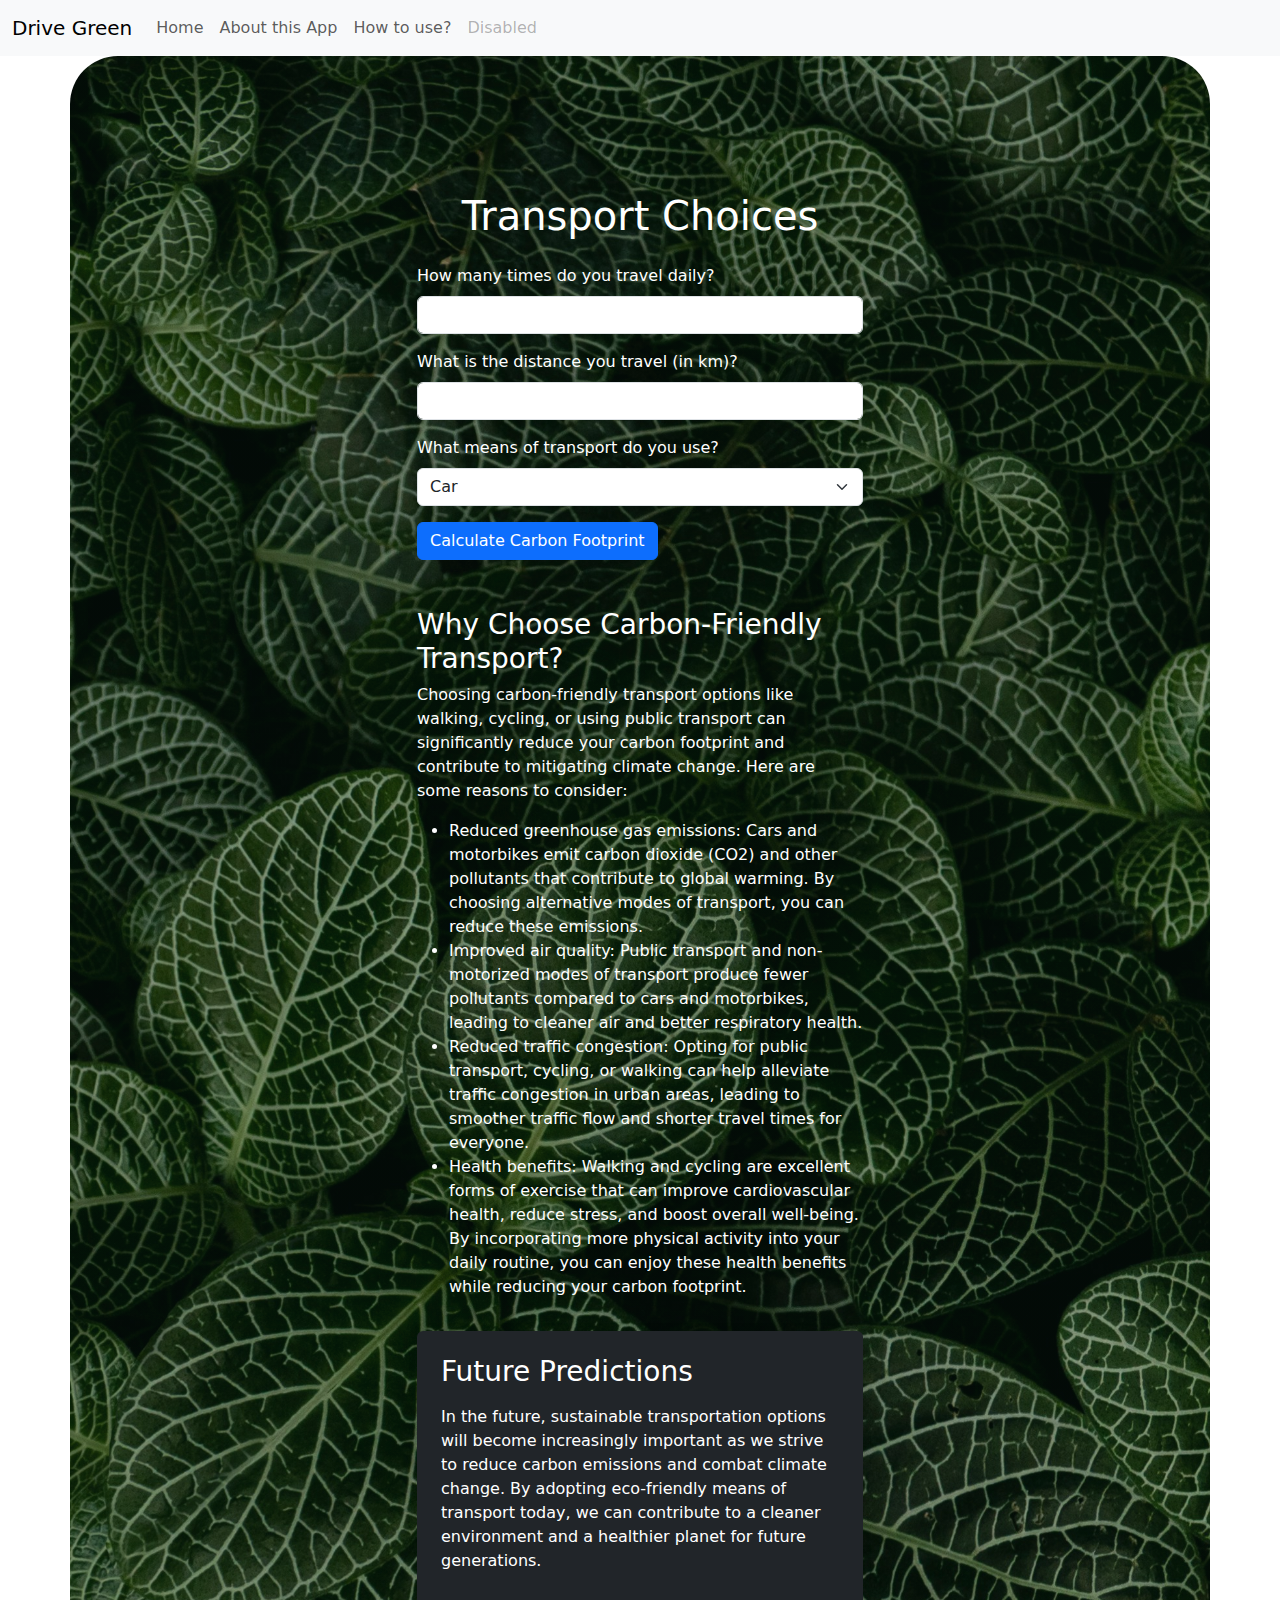
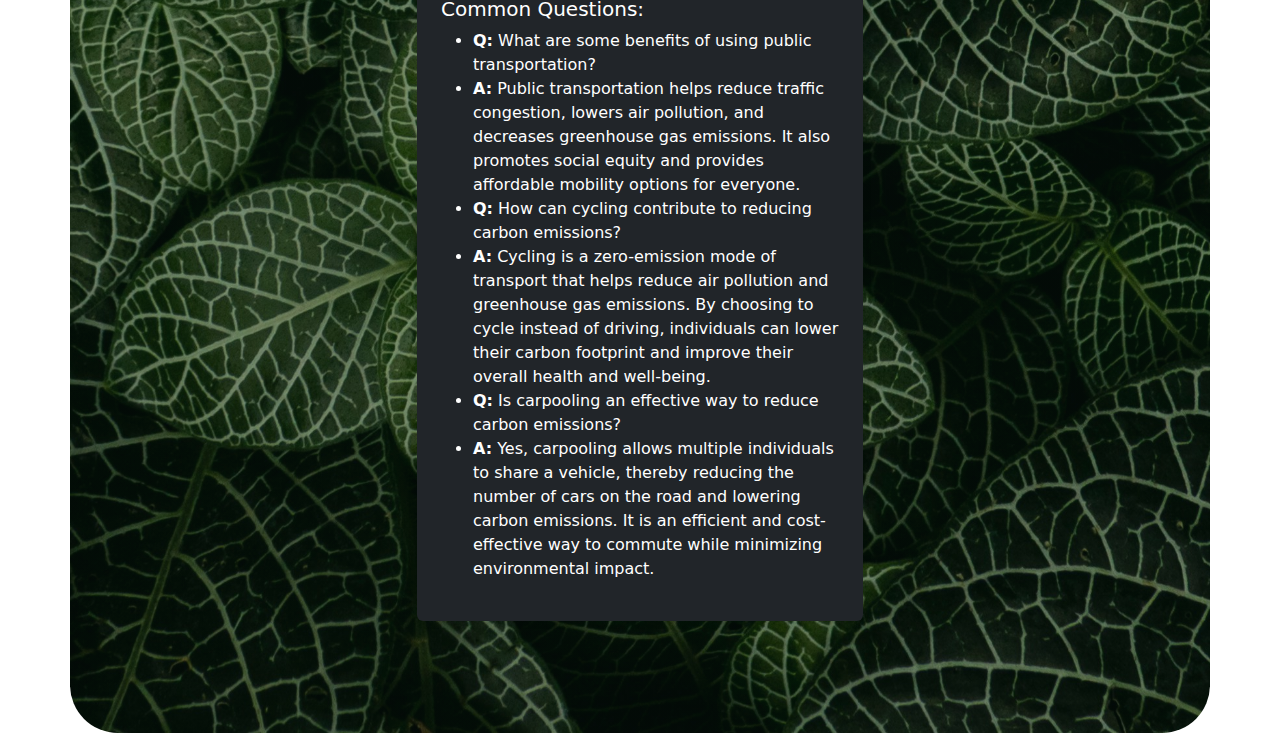
<file: carbon_footprint.html>
<!DOCTYPE html>
<html lang="en">

<head>
    <meta charset="UTF-8">
    <meta name="viewport" content="width=device-width, initial-scale=1.0">
    <title>Transport Choices</title>
    <link href="https://cdn.jsdelivr.net/npm/bootstrap@5.3.3/dist/css/bootstrap.min.css" rel="stylesheet"
        integrity="sha384-QWTKZyjpPEjISv5WaRU9OFeRpok6YctnYmDr5pNlyT2bRjXh0JMhjY6hW+ALEwIH" crossorigin="anonymous">
    <style>
        :root {
            --overcolor2: rgb(9 35 23 / 29%);
        }

        .main-bg {
            background: linear-gradient(var(--overcolor2),
                    var(--overcolor2)), url('josefin-HtCgLIDy-2U-unsplash.jpg');
            background-size: cover;
            background-repeat: no-repeat;
            background-position: center;
            color: white;
            padding: 7rem;
            border-radius: 3rem;
        }

        .prediction-card {
            background-color: rgba(255, 255, 255, 0.9);
            border-radius: 1rem;
            padding: 1.5rem;
            margin-top: 2rem;
            box-shadow: 0 0 10px rgba(0, 0, 0, 0.1);
        }
    </style>
</head>

<body>
    <nav class="navbar navbar-expand-lg bg-body-tertiary">
        <div class="container-fluid">
            <a class="navbar-brand" href="#">Drive Green</a>
            <button class="navbar-toggler" type="button" data-bs-toggle="collapse"
                data-bs-target="#navbarSupportedContent" aria-controls="navbarSupportedContent" aria-expanded="false"
                aria-label="Toggle navigation">
                <span class="navbar-toggler-icon"></span>
            </button>
            <div class="collapse navbar-collapse" id="navbarSupportedContent">
                <ul class="navbar-nav me-auto mb-2 mb-lg-0">
                    <li class="nav-item">
                        <a class="nav-link" href="index.html">Home</a>
                    </li>
                    <li class="nav-item">
                        <a class="nav-link" href="#">About this App</a>
                    </li>
                    <li class="nav-item">
                        <a class="nav-link" href="#">How to use?</a>
                    </li>
                    <li class="nav-item">
                        <a class="nav-link disabled" aria-disabled="true">Disabled</a>
                    </li>
                </ul>
            </div>
        </div>
    </nav>

    <div class="container main-bg">
        <h1 class="my-4 text-center">Transport Choices</h1>
        <div class="row">
            <div class="col-md-6 offset-md-3">
                <form id="carbonForm">
                    <div class="mb-3">
                        <label for="dailyTravel" class="form-label">How many times do you travel daily?</label>
                        <input type="number" class="form-control" id="dailyTravel" required>
                    </div>
                    <div class="mb-3">
                        <label for="distance" class="form-label">What is the distance you travel (in km)?</label>
                        <input type="number" class="form-control" id="distance" required>
                    </div>
                    <div class="mb-3">
                        <label for="transport" class="form-label">What means of transport do you use?</label>
                        <select class="form-select" id="transport" required>
                            <option value="car">Car</option>
                            <option value="motorbike">Motorbike</option>
                            <option value="bus">Bus</option>
                            <option value="metro">Metro</option>
                            <option value="shared_taxi">Shared Taxi</option> <!-- Updated option -->
                            <option value="bicycle">Bicycle</option> <!-- Corrected capitalization -->
                            <option value="walking">Walking</option> <!-- Corrected capitalization -->
                        </select>
                    </div>
                    <button type="submit" class="btn btn-primary">Calculate Carbon Footprint</button>
                </form>
                <div id="result" class="mt-3"></div>
                <div class="mt-5">
                    <h3>Why Choose Carbon-Friendly Transport?</h3>
                    <p>Choosing carbon-friendly transport options like walking, cycling, or using public transport can
                        significantly reduce your carbon footprint and contribute to mitigating climate change. Here are
                        some reasons to consider:</p>
                    <ul>
                        <li>Reduced greenhouse gas emissions: Cars and motorbikes emit carbon dioxide (CO2) and other
                            pollutants that contribute to global warming. By choosing alternative modes of transport,
                            you can reduce these emissions.</li>
                        <li>Improved air quality: Public transport and non-motorized modes of transport produce fewer
                            pollutants compared to cars and motorbikes, leading to cleaner air and better respiratory
                            health.</li>
                        <li>Reduced traffic congestion: Opting for public transport, cycling, or walking can help
                            alleviate traffic congestion in urban areas, leading to smoother traffic flow and shorter
                            travel times for everyone.</li>
                        <li>Health benefits: Walking and cycling are excellent forms of exercise that can improve
                            cardiovascular health, reduce stress, and boost overall well-being. By incorporating more
                            physical activity into your daily routine, you can enjoy these health benefits while
                            reducing your carbon footprint.</li>
                    </ul>
                </div>
                <!-- <div class="prediction-card">
                    <h3 class="text-center">Future Predictions</h3>
                    <p>In the future, advancements in technology and infrastructure will make carbon-friendly transport
                        options even more accessible and appealing. Here are some predictions:</p>
                    <ul>
                        <li>Expansion of bike lanes and pedestrian-friendly zones in cities to encourage walking and
                            cycling.</li>
                        <li>Increased availability of electric vehicles (EVs) and improved charging infrastructure,
                            making EVs a mainstream choice for consumers.</li>
                        <li>Integration of smart transportation systems to optimize traffic flow and reduce congestion,
                            resulting in shorter travel times and lower emissions.</li>
                        <li>Implementation of incentives and policies to promote carpooling, ride-sharing, and public
                            transportation, incentivizing people to choose sustainable travel options.</li>
                        <li>Emergence of innovative transportation solutions, such as autonomous vehicles and flying
                            taxis, revolutionizing urban mobility and reducing environmental impact.</li>
                    </ul>
                    <p>By embracing these future trends and making conscious choices today, we can create a more
                        sustainable and eco-friendly transportation system for generations to come.</p>
                </div>
            </div> -->
                <div class="prediction-card bg-dark text-white p-4 rounded">
                    <h3 class="mb-3">Future Predictions</h3>
                    <p>In the future, sustainable transportation options will become increasingly important as we strive
                        to
                        reduce carbon emissions and combat climate change. By adopting eco-friendly means of transport
                        today, we can contribute to a cleaner environment and a healthier planet for future generations.
                    </p>
                    <h5 class="mt-4">Common Questions:</h5>
                    <ul>
                        <li><strong>Q:</strong> What are some benefits of using public transportation?</li>
                        <li><strong>A:</strong> Public transportation helps reduce traffic congestion, lowers air
                            pollution,
                            and decreases greenhouse gas emissions. It also promotes social equity and provides
                            affordable
                            mobility options for everyone.</li>
                        <li><strong>Q:</strong> How can cycling contribute to reducing carbon emissions?</li>
                        <li><strong>A:</strong> Cycling is a zero-emission mode of transport that helps reduce air
                            pollution
                            and greenhouse gas emissions. By choosing to cycle instead of driving, individuals can lower
                            their carbon footprint and improve their overall health and well-being.</li>
                        <li><strong>Q:</strong> Is carpooling an effective way to reduce carbon emissions?</li>
                        <li><strong>A:</strong> Yes, carpooling allows multiple individuals to share a vehicle, thereby
                            reducing the number of cars on the road and lowering carbon emissions. It is an efficient
                            and
                            cost-effective way to commute while minimizing environmental impact.</li>
                    </ul>
                </div>

            </div>
        </div>

        <script src="https://cdn.jsdelivr.net/npm/bootstrap@5.3.3/dist/js/bootstrap.bundle.min.js"
            integrity="sha384-YvpcrYf0tY3lHB60NNkmXc5s9fDVZLESaAA55NDzOxhy9GkcIdslK1eN7N6jIeHz"
            crossorigin="anonymous"></script>
        <script src="carbon_footprint.js"></script>
</body>

</html>
</file>
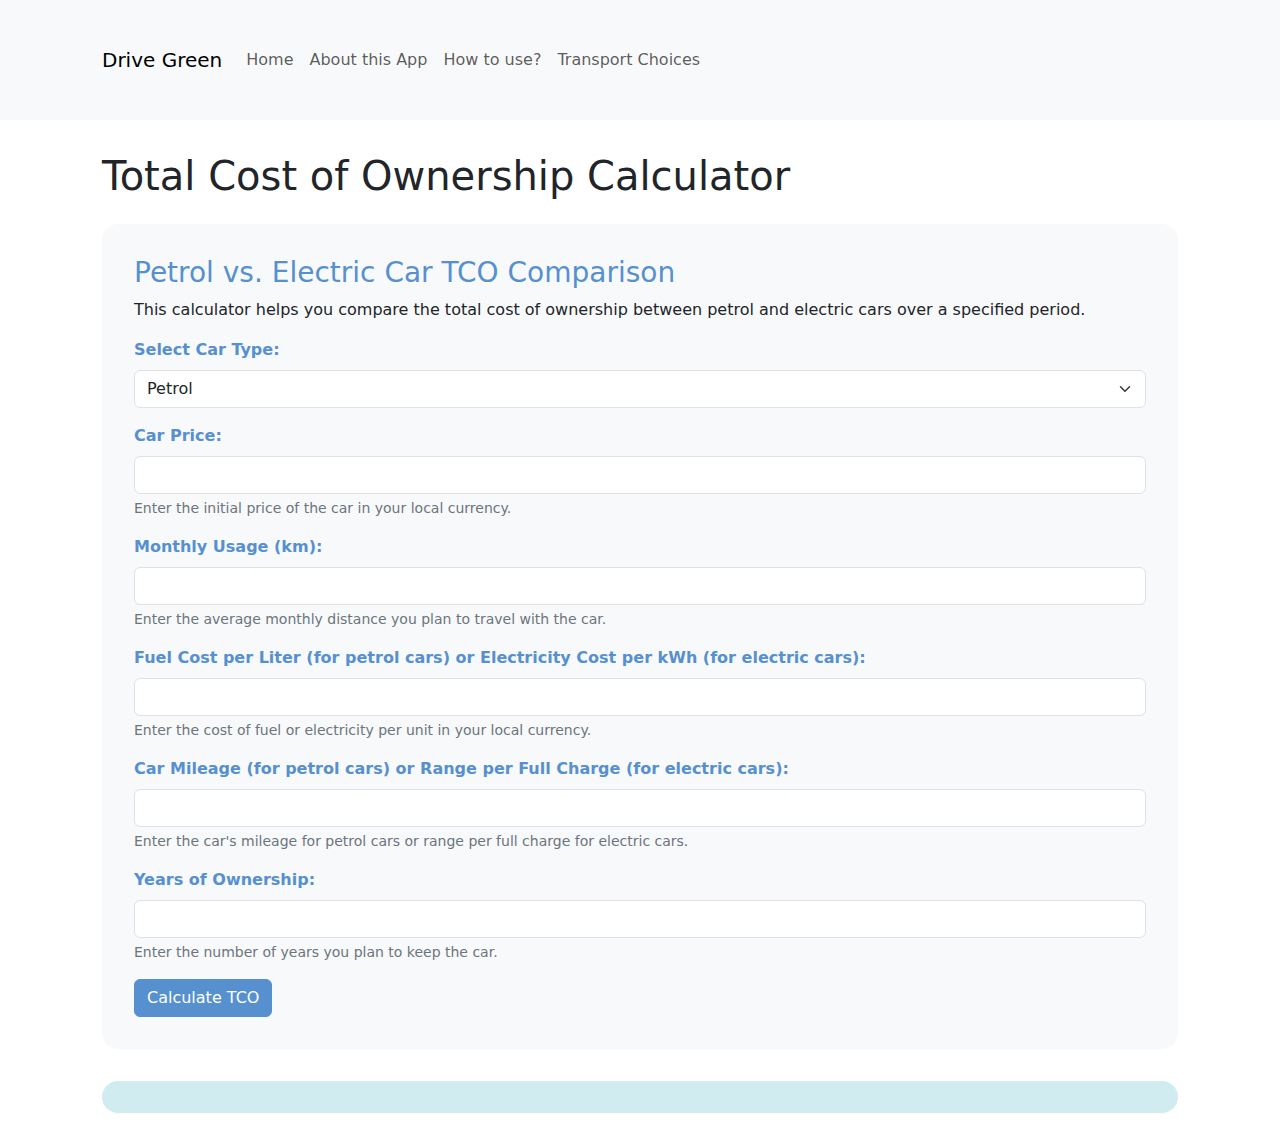
<file: ownership_cost.html>
<!DOCTYPE html>
<html lang="en">

<head>
    <meta charset="UTF-8">
    <meta name="viewport" content="width=device-width, initial-scale=1.0">
    <title>Total Cost of Ownership Calculator</title>
    <link href="https://cdn.jsdelivr.net/npm/bootstrap@5.3.3/dist/css/bootstrap.min.css" rel="stylesheet"
        integrity="sha384-QWTKZyjpPEjISv5WaRU9OFeRpok6YctnYmDr5pNlyT2bRjXh0JMhjY6hW+ALEwIH" crossorigin="anonymous">
    <style>
        .container {
            padding: 2rem;
        }

        .calculator-card {
            background-color: #f8f9fa;
            border-radius: 1rem;
            padding: 2rem;
            margin-bottom: 2rem;
        }

        .calculator-card h3 {
            color: #5690cf;
        }

        .calculator-card p {
            color: #212529;
        }

        .form-label {
            font-weight: bold;
            color: #5690cf;
        }

        .form-text {
            color: #6c757d;
        }

        .btn-primary {
            background-color: #5690cf;
            border-color: #5690cf;
        }

        .btn-primary:hover {
            background-color: #000102;
            border-color: #5690cf;
        }

        .result-container {
            background-color: #d1ecf1;
            border-radius: 1rem;
            padding: 1rem;
            margin-top: 1rem;

            :root {
                --overcolor2: rgb(9 35 23 / 29%);
            }

            .main-bg {
                background: linear-gradient(var(--overcolor2),
                        var(--overcolor2)), url('josefin-HtCgLIDy-2U-unsplash.jpg');
                background-size: cover;
                background-repeat: no-repeat;
                background-position: center;
                color: white;
                padding: 7rem;
                border-radius: 3rem;
            }
        }
    </style>
</head>

<body>
    <nav class="navbar navbar-expand-lg navbar-light bg-light">
        <div class="container">
            <a class="navbar-brand" href="#">Drive Green</a>
            <button class="navbar-toggler" type="button" data-bs-toggle="collapse"
                data-bs-target="#navbarSupportedContent" aria-controls="navbarSupportedContent" aria-expanded="false"
                aria-label="Toggle navigation">
                <span class="navbar-toggler-icon"></span>
            </button>
            <div class="collapse navbar-collapse" id="navbarSupportedContent">
                <ul class="navbar-nav me-auto"> <!-- Changed class to me-auto -->
                    <li class="nav-item">
                        <a class="nav-link" href="index.html">Home</a>
                    </li>
                    <li class="nav-item">
                        <a class="nav-link" href="#">About this App</a>
                    </li>
                    <li class="nav-item">
                        <a class="nav-link" href="#">How to use?</a>
                    </li>
                    <li class="nav-item">
                        <a class="nav-link" href="carbon_footprint.html">Transport Choices</a>
                    </li>
                    <!-- </ul>
                <ul class="navbar-nav ms-auto">
                    <li class="nav-item">
                        <a class="nav-link" href="carbon_footprint.html">Transport Choices</a>
                    </li>
                </ul> -->
            </div>
        </div>
    </nav>

    <div class="container main-bg">
        <h1 class="mb-4">Total Cost of Ownership Calculator</h1>

        <div class="calculator-card">
            <h3>Petrol vs. Electric Car TCO Comparison</h3>
            <p>This calculator helps you compare the total cost of ownership between petrol and electric cars over a
                specified period.</p>

            <form id="tcoForm">
                <div class="mb-3">
                    <label for="carType" class="form-label">Select Car Type:</label>
                    <select class="form-select" id="carType" required>
                        <option value="petrol">Petrol</option>
                        <option value="electric">Electric</option>
                    </select>
                </div>
                <div class="mb-3">
                    <label for="carPrice" class="form-label">Car Price:</label>
                    <input type="number" class="form-control" id="carPrice" required>
                    <div class="form-text">Enter the initial price of the car in your local currency.</div>
                </div>
                <div class="mb-3">
                    <label for="monthlyUsage" class="form-label">Monthly Usage (km):</label>
                    <input type="number" class="form-control" id="monthlyUsage" required>
                    <div class="form-text">Enter the average monthly distance you plan to travel with the car.</div>
                </div>
                <div class="mb-3">
                    <label for="fuelCost" class="form-label">Fuel Cost per Liter (for petrol cars) or Electricity Cost
                        per kWh (for electric cars):</label>
                    <input type="number" class="form-control" id="fuelCost" required>
                    <div class="form-text">Enter the cost of fuel or electricity per unit in your local currency.</div>
                </div>
                <div class="mb-3">
                    <label for="carMileageRange" class="form-label">Car Mileage (for petrol cars) or Range per Full
                        Charge (for electric cars):</label>
                    <input type="number" class="form-control" id="carMileageRange" required>
                    <div class="form-text">Enter the car's mileage for petrol cars or range per full charge for
                        electric cars.</div>
                </div>
                <div class="mb-3">
                    <label for="yearsOwnership" class="form-label">Years of Ownership:</label>
                    <input type="number" class="form-control" id="yearsOwnership" required>
                    <div class="form-text">Enter the number of years you plan to keep the car.</div>
                </div>
                <button type="submit" class="btn btn-primary">Calculate TCO</button>
            </form>
        </div>

        <div id="result" class="result-container"></div>
    </div>

    <script src="ownership_cost.js"></script>
</body>

</html>
</file>
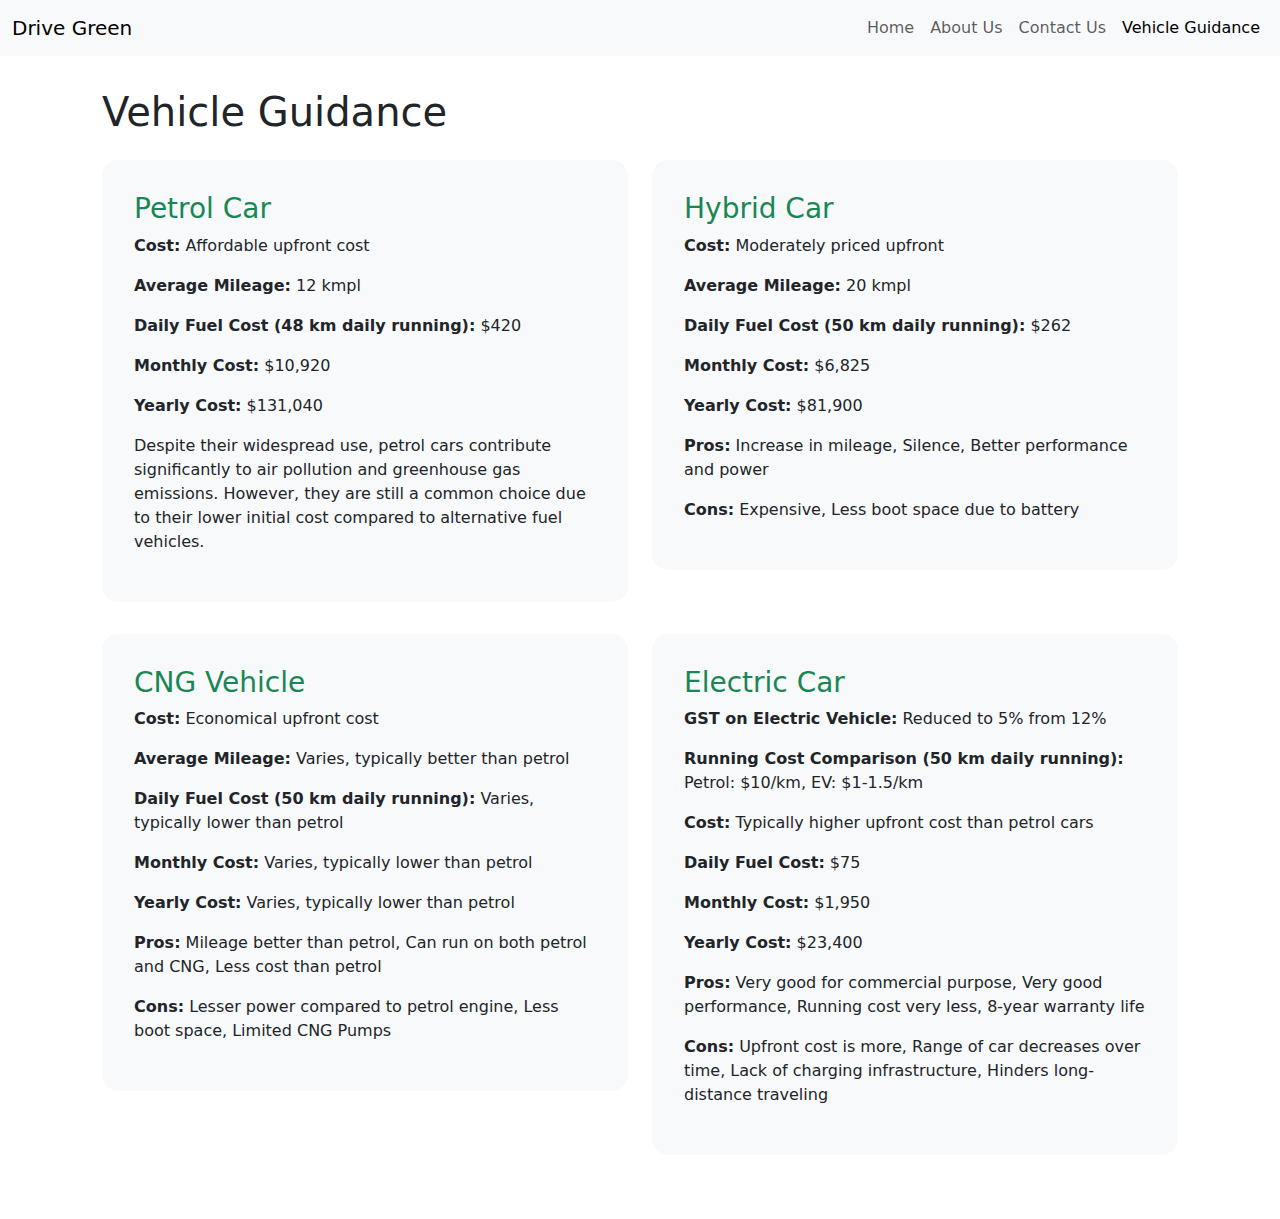
<file: vehicle_guidance.html>
<!DOCTYPE html>
<html lang="en">

<head>
    <meta charset="UTF-8">
    <meta name="viewport" content="width=device-width, initial-scale=1.0">
    <title>Vehicle Guidance</title>
    <link href="https://cdn.jsdelivr.net/npm/bootstrap@5.3.3/dist/css/bootstrap.min.css" rel="stylesheet"
        integrity="sha384-QWTKZyjpPEjISv5WaRU9OFeRpok6YctnYmDr5pNlyT2bRjXh0JMhjY6hW+ALEwIH" crossorigin="anonymous">
    <style>
        .container {
            padding: 2rem;
        }

        .vehicle-card {
            background-color: #f8f9fa;
            border-radius: 1rem;
            padding: 2rem;
            margin-bottom: 2rem;
        }

        .vehicle-card h3 {
            color: #198754;
        }

        .vehicle-card p {
            color: #212529;
        }
    </style>
</head>

<body>
    <nav class="navbar navbar-expand-lg navbar-light bg-light">
        <div class="container-fluid">
            <a class="navbar-brand" href="#">Drive Green</a>
            <button class="navbar-toggler" type="button" data-bs-toggle="collapse"
                data-bs-target="#navbarSupportedContent" aria-controls="navbarSupportedContent" aria-expanded="false"
                aria-label="Toggle navigation">
                <span class="navbar-toggler-icon"></span>
            </button>
            <div class="collapse navbar-collapse" id="navbarSupportedContent">
                <ul class="navbar-nav ms-auto">
                    <li class="nav-item">
                        <a class="nav-link" href="index.html">Home</a>
                    </li>
                    <li class="nav-item">
                        <a class="nav-link" href="about.html">About Us</a>
                    </li>
                    <li class="nav-item">
                        <a class="nav-link" href="contact.html">Contact Us</a>
                    </li>
                    <li class="nav-item">
                        <a class="nav-link active" href="vehicle_guidance.html">Vehicle Guidance</a>
                    </li>
                </ul>
            </div>
        </div>
    </nav>

    <div class="container">
        <h1 class="mb-4">Vehicle Guidance</h1>

        <div class="row">
            <div class="col-md-6">
                <div class="vehicle-card">
                    <h3>Petrol Car</h3>
                    <p><strong>Cost:</strong> Affordable upfront cost</p>
                    <p><strong>Average Mileage:</strong> 12 kmpl</p>
                    <p><strong>Daily Fuel Cost (48 km daily running):</strong> $420</p>
                    <p><strong>Monthly Cost:</strong> $10,920</p>
                    <p><strong>Yearly Cost:</strong> $131,040</p>
                    <p>Despite their widespread use, petrol cars contribute significantly to air pollution and
                        greenhouse gas emissions. However, they are still a common choice due to their lower
                        initial cost compared to alternative fuel vehicles.</p>
                </div>
            </div>
            <div class="col-md-6">
                <div class="vehicle-card">
                    <h3>Hybrid Car</h3>
                    <p><strong>Cost:</strong> Moderately priced upfront</p>
                    <p><strong>Average Mileage:</strong> 20 kmpl</p>
                    <p><strong>Daily Fuel Cost (50 km daily running):</strong> $262</p>
                    <p><strong>Monthly Cost:</strong> $6,825</p>
                    <p><strong>Yearly Cost:</strong> $81,900</p>
                    <p><strong>Pros:</strong> Increase in mileage, Silence, Better performance and power</p>
                    <p><strong>Cons:</strong> Expensive, Less boot space due to battery</p>
                </div>
            </div>
        </div>

        <div class="row">
            <div class="col-md-6">
                <div class="vehicle-card">
                    <h3>CNG Vehicle</h3>
                    <p><strong>Cost:</strong> Economical upfront cost</p>
                    <p><strong>Average Mileage:</strong> Varies, typically better than petrol</p>
                    <p><strong>Daily Fuel Cost (50 km daily running):</strong> Varies, typically lower than petrol</p>
                    <p><strong>Monthly Cost:</strong> Varies, typically lower than petrol</p>
                    <p><strong>Yearly Cost:</strong> Varies, typically lower than petrol</p>
                    <p><strong>Pros:</strong> Mileage better than petrol, Can run on both petrol and CNG, Less cost than
                        petrol</p>
                    <p><strong>Cons:</strong> Lesser power compared to petrol engine, Less boot space, Limited CNG Pumps
                    </p>
                </div>
            </div>
            <div class="col-md-6">
                <div class="vehicle-card">
                    <h3>Electric Car</h3>
                    <p><strong>GST on Electric Vehicle:</strong> Reduced to 5% from 12%</p>
                    <p><strong>Running Cost Comparison (50 km daily running):</strong> Petrol: $10/km, EV: $1-1.5/km</p>
                    <p><strong>Cost:</strong> Typically higher upfront cost than petrol cars</p>
                    <p><strong>Daily Fuel Cost:</strong> $75</p>
                    <p><strong>Monthly Cost:</strong> $1,950</p>
                    <p><strong>Yearly Cost:</strong> $23,400</p>
                    <p><strong>Pros:</strong> Very good for commercial purpose, Very good performance, Running cost very
                        less, 8-year warranty life</p>
                    <p><strong>Cons:</strong> Upfront cost is more, Range of car decreases over time, Lack of charging
                        infrastructure, Hinders long-distance traveling</p>
                </div>
            </div>
        </div>
    </div>

    <script src="https://cdn.jsdelivr.net/npm/bootstrap@5.3.3/dist/js/bootstrap.bundle.min.js"
        integrity="sha384-YvpcrYf0tY3lHB60NNkmXc5s9fDVZLESaAA55NDzOxhy9GkcIdslK1eN7N6jIeHz"
        crossorigin="anonymous"></script>
</body>

</html>
</file>
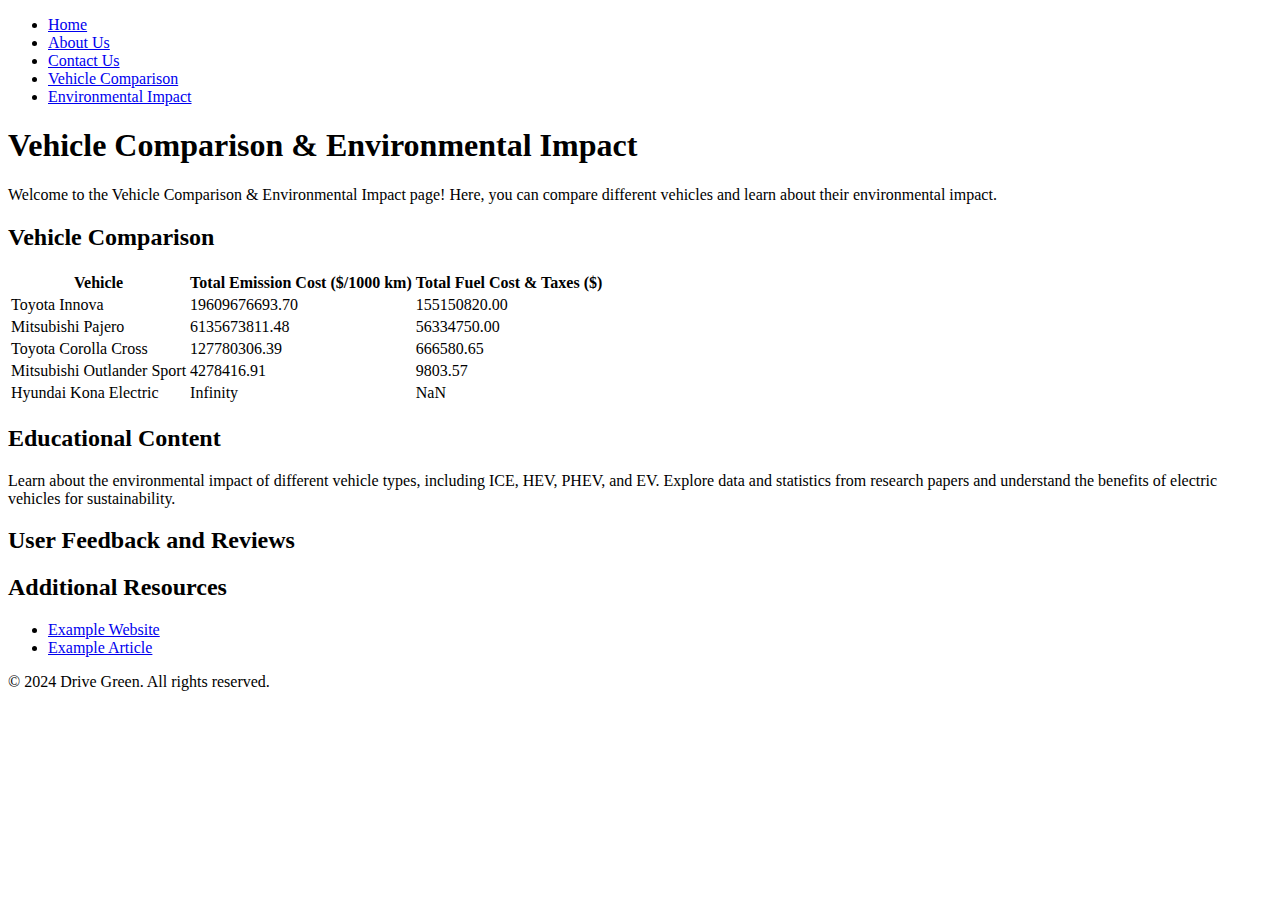
<file: vehiclecomp&impact.html>
<!DOCTYPE html>
<html lang="en">

<head>
    <meta charset="UTF-8">
    <meta name="viewport" content="width=device-width, initial-scale=1.0">
    <title>Vehicle Comparison & Environmental Impact</title>
    <!-- Add your CSS stylesheets and JavaScript files here -->
    <link rel="stylesheet" href="styles.css">
    <script src="vehiclecomp&impact.js" defer></script>
</head>

<body>
    <!-- Navigation Menu -->
    <nav>
        <ul>
            <li><a href="index.html">Home</a></li>
            <li><a href="about.html">About Us</a></li>
            <li><a href="contact.html">Contact Us</a></li>
            <li><a href="vehicle_comparison.html">Vehicle Comparison</a></li>
            <li><a href="environmental_impact.html" class="active">Environmental Impact</a></li>
        </ul>
    </nav>

    <!-- Main Content -->
    <div class="container">
        <h1>Vehicle Comparison & Environmental Impact</h1>
        <p>Welcome to the Vehicle Comparison & Environmental Impact page! Here, you can compare different vehicles and
            learn about their environmental impact.</p>

        <!-- Vehicle Comparison Tool -->
        <section id="vehicleComparison">
            <!-- Vehicle comparison tool will be displayed here by JavaScript -->
        </section>

        <!-- Educational Content -->
        <section id="educationalContent">
            <h2>Educational Content</h2>
            <!-- Add informative sections and educational content here -->
            <p>Learn about the environmental impact of different vehicle types, including ICE, HEV, PHEV, and EV.
                Explore data and statistics from research papers and understand the benefits of electric vehicles for
                sustainability.</p>
        </section>

        <!-- User Feedback and Reviews -->
        <section id="userFeedback">
            <h2>User Feedback and Reviews</h2>
            <!-- Add user feedback and reviews section here -->
            <div id="userReviews">
                <!-- User reviews and feedback will be displayed here -->
            </div>
        </section>

        <!-- Additional Resources -->
        <section id="additionalResources">
            <h2>Additional Resources</h2>
            <!-- Add links to external resources and further reading materials here -->
            <ul>
                <li><a href="https://example.com">Example Website</a></li>
                <li><a href="https://example.org">Example Article</a></li>
            </ul>
        </section>
    </div>

    <!-- Footer -->
    <footer>
        <p>&copy; 2024 Drive Green. All rights reserved.</p>
    </footer>
</body>

</html>
</file>
<file: styles.css>
/* body {
    font-family: Arial, sans-serif;
    margin: 0;
    padding: 0;
}

header {
    background-color: #007bff;
    color: #fff;
    padding: 20px;
    text-align: center;
}

h1 {
    margin: 0;
}

main {
    padding: 20px;
}

.calculator {
    max-width: 400px;
    margin: 0 auto;
    padding: 20px;
    background-color: #f4f4f4;
    border-radius: 8px;
    box-shadow: 0 0 10px rgba(0, 0, 0, 0.1);
}

.input-section {
    margin-bottom: 15px;
}

label {
    display: block;
    font-weight: bold;
    margin-bottom: 5px;
}

input[type="number"],
select {
    width: 100%;
    padding: 10px;
    border: 1px solid #ccc;
    border-radius: 4px;
    font-size: 16px;
}

button {
    display: block;
    width: 100%;
    padding: 10px;
    background-color: #007bff;
    color: #fff;
    border: none;
    border-radius: 4px;
    font-size: 16px;
    cursor: pointer;
}

button:hover {
    background-color: #0056b3;
}

.result-section {
    margin-top: 20px;
    text-align: center;
    font-size: 18px;
    font-weight: bold;
} */
</file>
